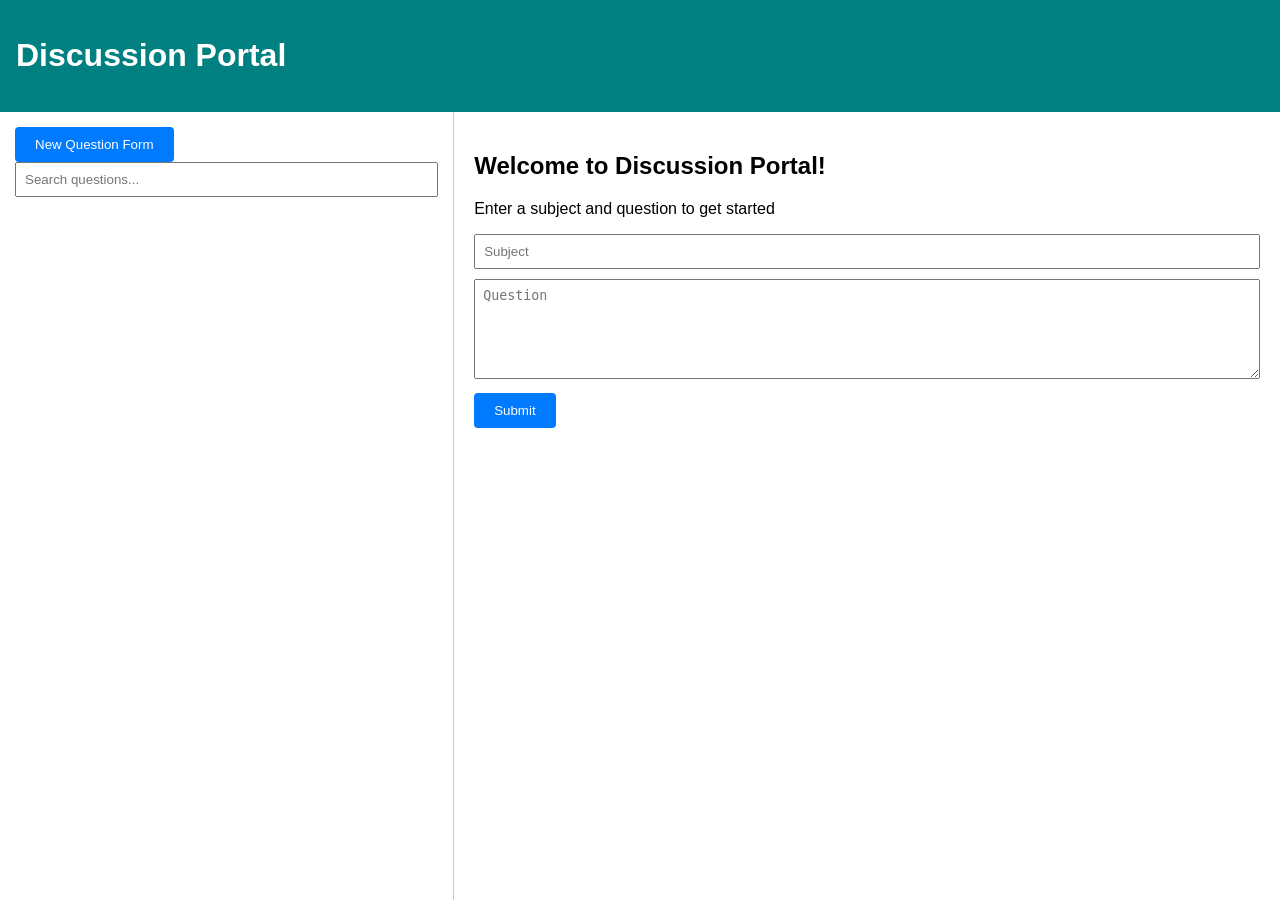
<file: index.html>
<!DOCTYPE html>
<html lang="en">
<head>
    <meta charset="UTF-8">
    <title>Discussion Portal</title>
    <link rel="stylesheet" href="style.css">
</head>
<body>
    <header><h1>Discussion Portal</h1></header>
    
    <main class="container">
        <section class="left-pane">
            <div class="actions">
                <button id="new-question-btn">New Question Form</button>
                <input type="text" id="search" placeholder="Search questions...">
            </div>
            <div id="questions-list"></div>
        </section>

        <section class="right-pane" id="display-area">
            <div id="question-form-container">
                <h2>Welcome to Discussion Portal!</h2>
                <p>Enter a subject and question to get started</p>
                <form id="question-form">
                    <input type="text" id="subject" placeholder="Subject" required>
                    <textarea id="question-text" placeholder="Question" required></textarea>
                    <button type="submit">Submit</button>
                </form>
            </div>
        </section>
    </main>

    <script src="script.js"></script>
</body>
</html>
</file>
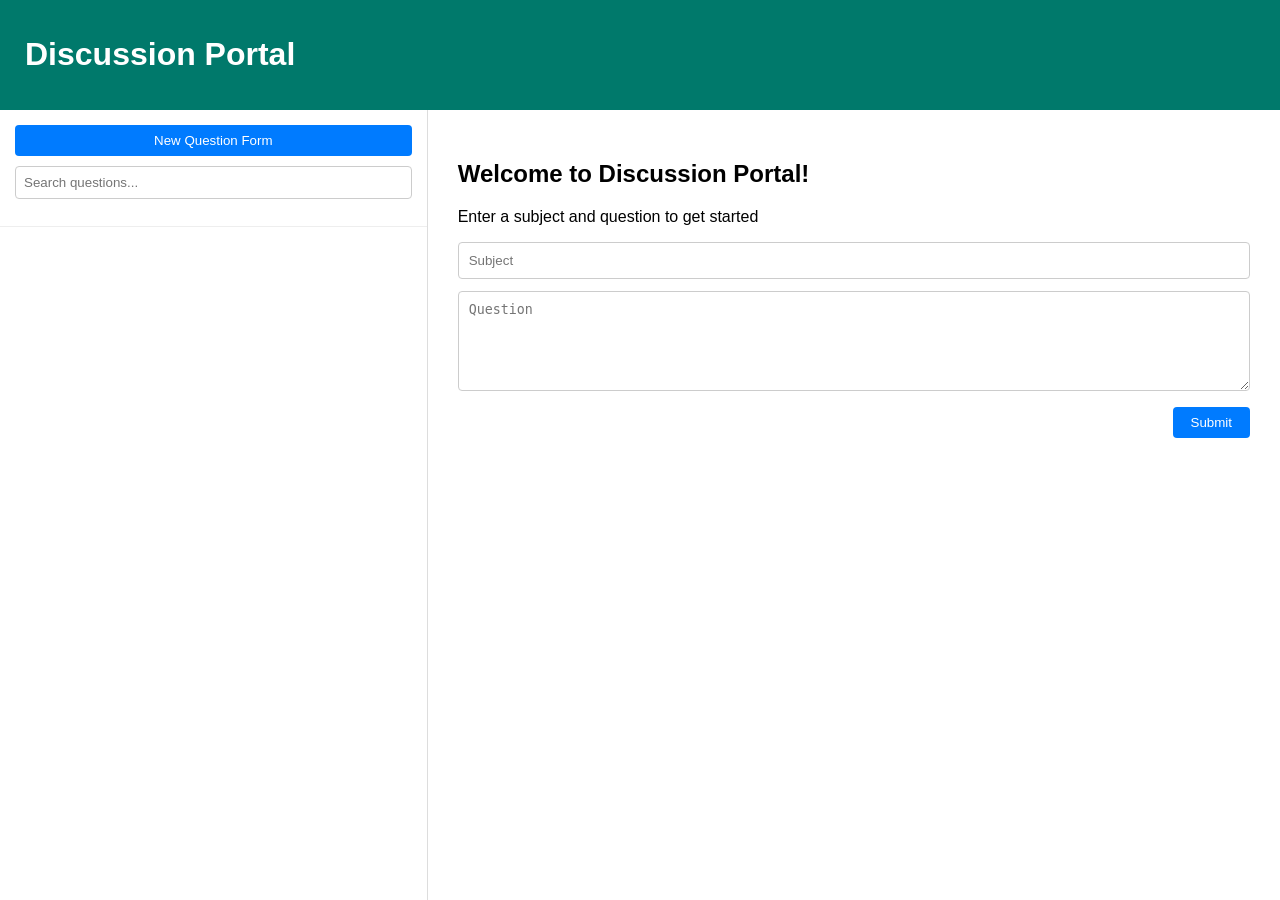
<file: discussion_app2/index.html>
<!DOCTYPE html>
<html lang="en">
<head>
    <meta charset="UTF-8">
    <meta name="viewport" content="width=device-width, initial-scale=1.0">
    <title>Discussion Portal - D2</title>
    <style>
        /* User Story 1: Layout */
        body { font-family: 'Segoe UI', sans-serif; margin: 0; display: flex; flex-direction: column; height: 100vh; background: #f4f7f6; }
        header { background: #00796b; color: white; padding: 15px 25px; box-shadow: 0 2px 5px rgba(0,0,0,0.1); }
        
        .container { display: flex; flex: 1; overflow: hidden; }

        /* Left Pane Styling */
        .left-pane { width: 35%; border-right: 1px solid #ddd; background: #fff; display: flex; flex-direction: column; }
        .left-controls { padding: 15px; border-bottom: 1px solid #eee; display: flex; flex-direction: column; gap: 10px; }
        #questions-list { flex: 1; overflow-y: auto; }

        /* User Story 6: Search Box */
        #search { padding: 8px; border: 1px solid #ccc; border-radius: 4px; }
        
        /* Right Pane Styling */
        .right-pane { width: 65%; padding: 30px; overflow-y: auto; background: #fff; }

        /* Question Item Styling & User Story 7: Votes */
        .question-item { padding: 15px; border-bottom: 1px solid #f0f0f0; cursor: pointer; position: relative; }
        .question-item:hover { background: #f9f9f9; }
        .vote-controls { float: right; display: flex; flex-direction: column; align-items: center; }
        .vote-btn { background: none; border: 1px solid #ccc; cursor: pointer; padding: 2px 8px; font-size: 12px; border-radius: 3px; }
        
        /* Forms & Inputs */
        input, textarea { width: 100%; padding: 10px; margin-bottom: 12px; border: 1px solid #ccc; border-radius: 4px; box-sizing: border-box; }
        textarea { height: 100px; }
        button { padding: 8px 18px; background: #007bff; color: white; border: none; border-radius: 4px; cursor: pointer; }
        .resolve-btn { background: #d9534f; margin-bottom: 15px; }

        .response-card { background: #f8f9fa; padding: 12px; margin-bottom: 10px; border-left: 4px solid #00796b; }
        .highlight { background-color: yellow; }
    </style>
</head>
<body>

    <header><h1>Discussion Portal</h1></header>

    <main class="container">
        <section class="left-pane">
            <div class="left-controls">
                <button id="btn-new-form">New Question Form</button>
                <input type="text" id="search" placeholder="Search questions...">
            </div>
            <div id="questions-list"></div>
        </section>

        <section class="right-pane" id="display-area">
            <div id="new-question-view">
                <h2>Welcome to Discussion Portal!</h2>
                <p>Enter a subject and question to get started</p>
                <form id="question-form">
                    <input type="text" id="subject" placeholder="Subject" required>
                    <textarea id="question-text" placeholder="Question" required></textarea>
                    <button type="submit" style="float: right;">Submit</button>
                </form>
            </div>
        </section>
    </main>

    <script>
        let questions = [];
        const questionsList = document.getElementById('questions-list');
        const displayArea = document.getElementById('display-area');
        const searchInput = document.getElementById('search');
        const initialViewHTML = displayArea.innerHTML;

        // User Story 2: Submit Question
        function handleQuestionSubmit(e) {
            e.preventDefault();
            const q = {
                id: Date.now(),
                title: document.getElementById('subject').value,
                text: document.getElementById('question-text').value,
                responses: [],
                votes: 0
            };
            questions.push(q);
            sortAndRender();
            e.target.reset();
        }

        // User Story 7: Vote logic & Sorting
        function updateVote(id, amount, event) {
            event.stopPropagation(); // Prevent opening the question
            const q = questions.find(q => q.id === id);
            q.votes += amount;
            sortAndRender();
        }

        function sortAndRender(filter = "") {
            // Sort by votes (Story 7)
            questions.sort((a, b) => b.votes - a.votes);
            
            questionsList.innerHTML = '';
            const filtered = questions.filter(q => 
                q.title.toLowerCase().includes(filter.toLowerCase()) || 
                q.text.toLowerCase().includes(filter.toLowerCase())
            );

            filtered.forEach(q => {
                const div = document.createElement('div');
                div.className = 'question-item';
                div.innerHTML = `
                    <div class="vote-controls">
                        <button class="vote-btn" onclick="updateVote(${q.id}, 1, event)">▲</button>
                        <span>${q.votes}</span>
                        <button class="vote-btn" onclick="updateVote(${q.id}, -1, event)">▼</button>
                    </div>
                    <h3>${q.title}</h3>
                    <p>${q.text}</p>
                `;
                div.onclick = () => showDetail(q);
                questionsList.appendChild(div);
            });
        }

        // User Story 3, 4, 5: Question Details & Responses
        function showDetail(q) {
            displayArea.innerHTML = `
                <button class="resolve-btn" onclick="resolveQuestion(${q.id})">Resolve</button>
                <h2>Question</h2>
                <div style="background:#eee; padding:15px; border-radius:5px;">
                    <h3>${q.title}</h3>
                    <p>${q.text}</p>
                </div>
                <h3>Responses</h3>
                <div id="response-list">
                    ${q.responses.map(r => `
                        <div class="response-card">
                            <strong>${r.name}</strong>
                            <p>${r.comment}</p>
                        </div>
                    `).join('')}
                </div>
                <hr>
                <h3>Add Response</h3>
                <form id="response-form">
                    <input type="text" id="resp-name" placeholder="Enter Name" required>
                    <textarea id="resp-comment" placeholder="Enter Comment" required></textarea>
                    <button type="submit">Submit</button>
                </form>
            `;

            document.getElementById('response-form').onsubmit = (e) => {
                e.preventDefault();
                q.responses.push({
                    name: document.getElementById('resp-name').value,
                    comment: document.getElementById('resp-comment').value
                });
                showDetail(q);
            };
        }

        // User Story 8: Resolve logic
        function resolveQuestion(id) {
            questions = questions.filter(q => q.id !== id);
            sortAndRender();
            showNewForm();
        }

        // User Story 6: Search Filter
        searchInput.oninput = (e) => sortAndRender(e.target.value);

        function showNewForm() {
            displayArea.innerHTML = initialViewHTML;
            document.getElementById('question-form').onsubmit = handleQuestionSubmit;
        }

        document.getElementById('btn-new-form').onclick = showNewForm;
        document.getElementById('question-form').onsubmit = handleQuestionSubmit;
    </script>
</body>
</html>
</file>
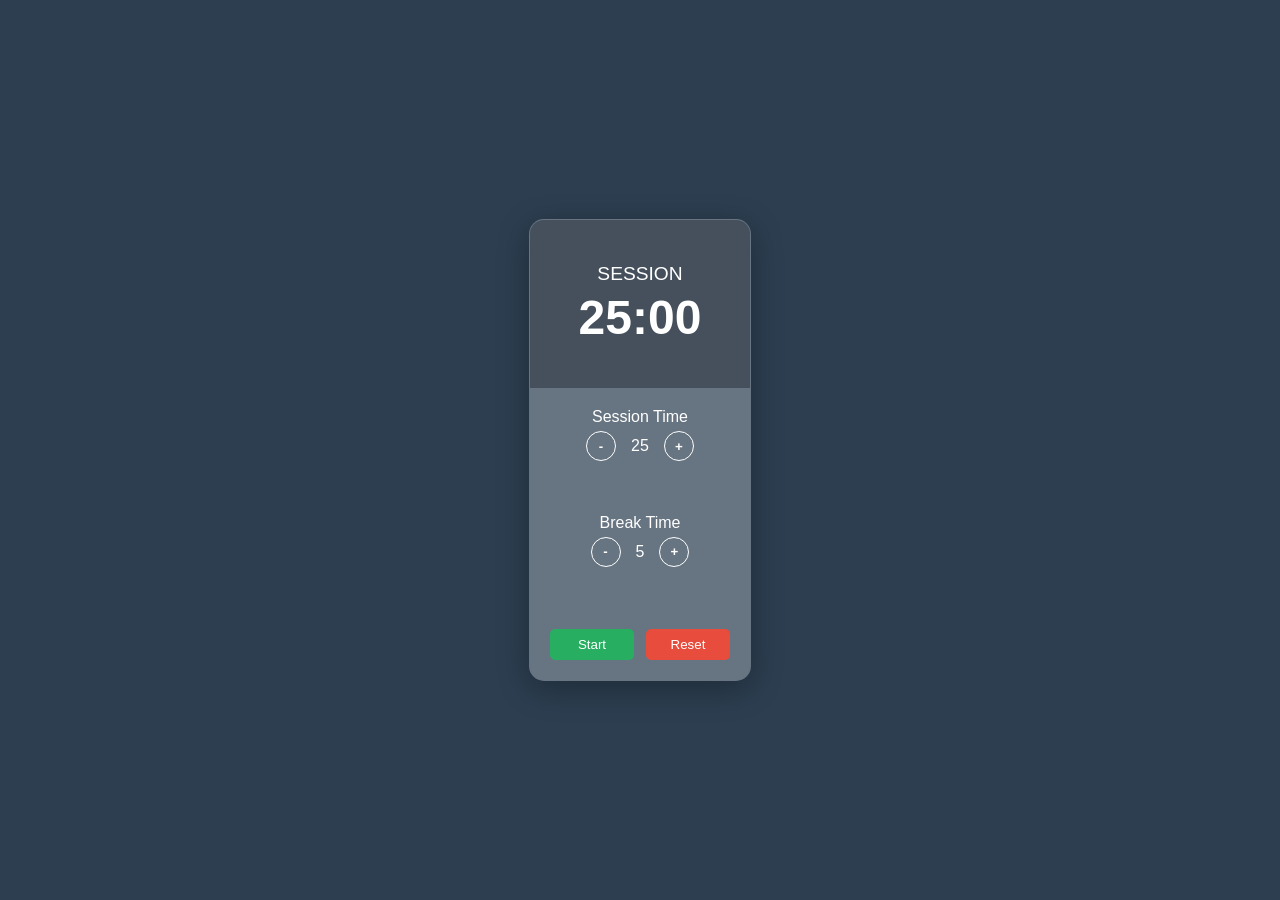
<file: pomodoro/index.html>
<!DOCTYPE html>
<html lang="en">
<head>
    <meta charset="UTF-8">
    <meta name="viewport" content="width=device-width, initial-scale=1.0">
    <title>Pomodoro Clock</title>
    <style>
        body {
            margin: 0;
            display: flex;
            justify-content: center;
            align-items: center;
            height: 100vh;
            background: #2c3e50;
            font-family: 'Segoe UI', sans-serif;
        }

        /* User Story 1: Container 460px x 220px and centered */
        .container {
            height: 460px;
            width: 220px;
            background: rgba(255, 255, 255, 0.2); /* User Story 2: Transparency */
            border-radius: 15px;
            display: flex;
            flex-direction: column;
            overflow: hidden;
            box-shadow: 0 8px 32px rgba(0, 0, 0, 0.3);
            color: white;
            border: 1px solid rgba(255, 255, 255, 0.1);
        }

        /* User Story 3: Upper part display countdown */
        .upper-part {
            flex: 1;
            display: flex;
            flex-direction: column;
            justify-content: center;
            align-items: center;
            background: rgba(0, 0, 0, 0.2);
        }

        #timer-label { font-size: 1.2rem; margin-bottom: 5px; text-transform: uppercase; }
        #time-left { font-size: 3rem; font-weight: bold; }

        /* User Story 4: Bottom part sections */
        .bottom-part {
            flex: 1.5;
            padding: 20px;
            display: flex;
            flex-direction: column;
            justify-content: space-between;
            background: rgba(255, 255, 255, 0.1);
        }

        .control-group {
            text-align: center;
            margin-bottom: 10px;
        }

        .arrows {
            display: flex;
            justify-content: center;
            align-items: center;
            gap: 15px;
            margin-top: 5px;
        }

        .arrow-btn {
            background: none;
            border: 1px solid white;
            color: white;
            cursor: pointer;
            border-radius: 50%;
            width: 30px;
            height: 30px;
            font-weight: bold;
        }

        .arrow-btn:disabled { opacity: 0.3; cursor: not-allowed; }

        .action-btns {
            display: flex;
            justify-content: space-between;
            margin-top: 10px;
        }

        .main-btn {
            background: #e74c3c;
            border: none;
            color: white;
            padding: 8px 15px;
            border-radius: 5px;
            cursor: pointer;
            flex: 0.45;
        }

        #start-btn { background: #27ae60; }
    </style>
</head>
<body>

    <div class="container">
        <div class="upper-part">
            <div id="timer-label">Session</div>
            <div id="time-left">25:00</div>
        </div>

        <div class="bottom-part">
            <div class="control-group">
                <div>Session Time</div>
                <div class="arrows">
                    <button class="arrow-btn" onclick="updateTime('session', -1)">-</button>
                    <span id="session-length">25</span>
                    <button class="arrow-btn" onclick="updateTime('session', 1)">+</button>
                </div>
            </div>

            <div class="control-group">
                <div>Break Time</div>
                <div class="arrows">
                    <button class="arrow-btn" onclick="updateTime('break', -1)">-</button>
                    <span id="break-length">5</span>
                    <button class="arrow-btn" onclick="updateTime('break', 1)">+</button>
                </div>
            </div>

            <div class="action-btns">
                <button id="start-btn" class="main-btn" onclick="toggleTimer()">Start</button>
                <button id="reset-btn" class="main-btn" onclick="resetTimer()">Reset</button>
            </div>
        </div>
    </div>

    <script>
        let sessionTime = 25;
        let breakTime = 5;
        let timeLeft = 25 * 60;
        let timerId = null;
        let isSession = true;

        const timerLabel = document.getElementById('timer-label');
        const timeLeftDisplay = document.getElementById('time-left');
        const sessionDisplay = document.getElementById('session-length');
        const breakDisplay = document.getElementById('break-length');
        const startBtn = document.getElementById('start-btn');
        const arrowBtns = document.querySelectorAll('.arrow-btn');

        function updateTime(type, amt) {
            if (timerId) return; // Prevent change while running
            if (type === 'session') {
                sessionTime = Math.max(1, sessionTime + amt);
                sessionDisplay.innerText = sessionTime;
                if (isSession) timeLeft = sessionTime * 60;
            } else {
                breakTime = Math.max(1, breakTime + amt);
                breakDisplay.innerText = breakTime;
                if (!isSession) timeLeft = breakTime * 60;
            }
            displayTime();
        }

        function displayTime() {
            let mins = Math.floor(timeLeft / 60);
            let secs = timeLeft % 60;
            timeLeftDisplay.innerText = `${mins < 10 ? '0' : ''}${mins}:${secs < 10 ? '0' : ''}${secs}`;
        }

        function toggleTimer() {
            if (timerId) {
                clearInterval(timerId);
                timerId = null;
                startBtn.innerText = "Start";
                toggleControls(false);
            } else {
                toggleControls(true);
                startBtn.innerText = "Pause";
                timerId = setInterval(() => {
                    timeLeft--;
                    displayTime();
                    if (timeLeft < 0) {
                        // User Story 5: Switch between Session and Break
                        isSession = !isSession;
                        timerLabel.innerText = isSession ? "Session" : "Break";
                        timeLeft = (isSession ? sessionTime : breakTime) * 60;
                    }
                }, 1000);
            }
        }

        function toggleControls(disable) {
            arrowBtns.forEach(btn => btn.disabled = disable);
        }

        function resetTimer() {
            clearInterval(timerId);
            timerId = null;
            isSession = true;
            sessionTime = 25;
            breakTime = 5;
            timeLeft = 25 * 60;
            timerLabel.innerText = "Session";
            sessionDisplay.innerText = "25";
            breakDisplay.innerText = "5";
            startBtn.innerText = "Start";
            toggleControls(false);
            displayTime();
        }
    </script>
</body>
</html>
</file>
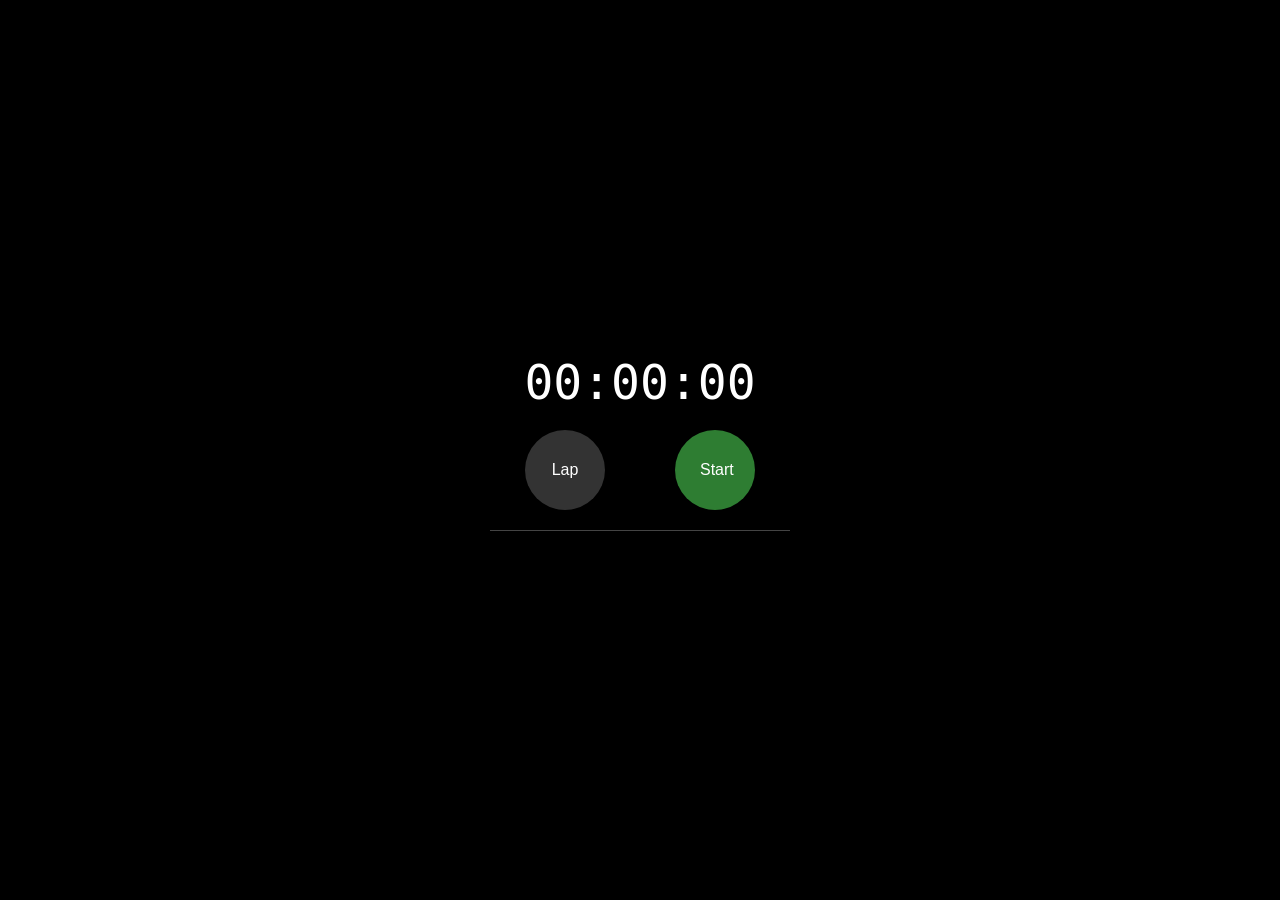
<file: stopwatch/index.html>
<!DOCTYPE html>
<html lang="en">
<head>
    <meta charset="UTF-8">
    <meta name="viewport" content="width=device-width, initial-scale=1.0">
    <title>StopWatch Assignment</title>
    <style>
        /* User Story 2: Background black and text white */
        body {
            background-color: black;
            color: white;
            font-family: 'Segoe UI', Tahoma, Geneva, Verdana, sans-serif;
            margin: 0;
            display: flex;
            justify-content: center;
            align-items: center;
            height: 100vh;
        }

        /* User Story 1: Center the container */
        .container {
            text-align: center;
            width: 300px;
        }

        /* User Story 3: Label tag for time */
        #time-label {
            font-size: 3rem;
            display: block;
            margin-bottom: 20px;
            font-family: monospace;
        }

        .controls {
            display: flex;
            justify-content: space-around;
            margin-bottom: 20px;
        }

        /* User Story 4: Lap and Start buttons */
        button {
            padding: 10px 25px;
            font-size: 1rem;
            border-radius: 50%; /* Making them circular like the screenshot */
            width: 80px;
            height: 80px;
            cursor: pointer;
            border: none;
            color: white;
            transition: 0.3s;
        }

        #lap-btn { background-color: #333; }
        #start-btn { background-color: #2e7d32; }

        /* User Story 7: Running state - Stop button with red background */
        .stop-btn { background-color: #c62828 !important; }

        #laps-list {
            list-style: none;
            padding: 0;
            max-height: 200px;
            overflow-y: auto;
            border-top: 1px solid #444;
        }

        .lap-item {
            padding: 10px;
            border-bottom: 1px solid #222;
            display: flex;
            justify-content: space-between;
        }
    </style>
</head>
<body>

    <div class="container">
        <label id="time-label">00:00:00</label>

        <div class="controls">
            <button id="lap-btn">Lap</button>
            <button id="start-btn">Start</button>
        </div>

        <ul id="laps-list"></ul>
    </div>

    <script>
        let timer;
        let milliseconds = 0;
        let isRunning = false;

        const timeLabel = document.getElementById('time-label');
        const startBtn = document.getElementById('start-btn');
        const lapBtn = document.getElementById('lap-btn');
        const lapsList = document.getElementById('laps-list');

        function formatTime(ms) {
            let mins = Math.floor(ms / 6000);
            let secs = Math.floor((ms % 6000) / 100);
            let centis = ms % 100;

            return (
                (mins < 10 ? "0" + mins : mins) + ":" +
                (secs < 10 ? "0" + secs : secs) + ":" +
                (centis < 10 ? "0" + centis : centis)
            );
        }

        // User Story 5: Start timer
        function toggleStart() {
            if (!isRunning) {
                isRunning = true;
                timer = setInterval(() => {
                    milliseconds++;
                    timeLabel.innerText = formatTime(milliseconds);
                }, 10);
                
                // User Story 7: Change Start to Stop (Red)
                startBtn.innerText = "Stop";
                startBtn.classList.add('stop-btn');
                
                // Reset Lap button text if it was Reset
                lapBtn.innerText = "Lap";
            } else {
                isRunning = false;
                clearInterval(timer);
                
                startBtn.innerText = "Start";
                startBtn.classList.remove('stop-btn');
                
                // User Story 8: Change Lap to Reset when stopped
                lapBtn.innerText = "Reset";
            }
        }

        // User Story 6: Lap button (Prepend)
        function handleLapReset() {
            if (isRunning) {
                const li = document.createElement('li');
                li.className = 'lap-item';
                li.innerHTML = `<span>Lap</span> <span>${formatTime(milliseconds)}</span>`;
                lapsList.prepend(li);
            } else {
                // Reset logic (User Story 8)
                milliseconds = 0;
                timeLabel.innerText = "00:00:00";
                lapsList.innerHTML = "";
                lapBtn.innerText = "Lap";
            }
        }

        startBtn.onclick = toggleStart;
        lapBtn.onclick = handleLapReset;
    </script>
</body>
</html>
</file>
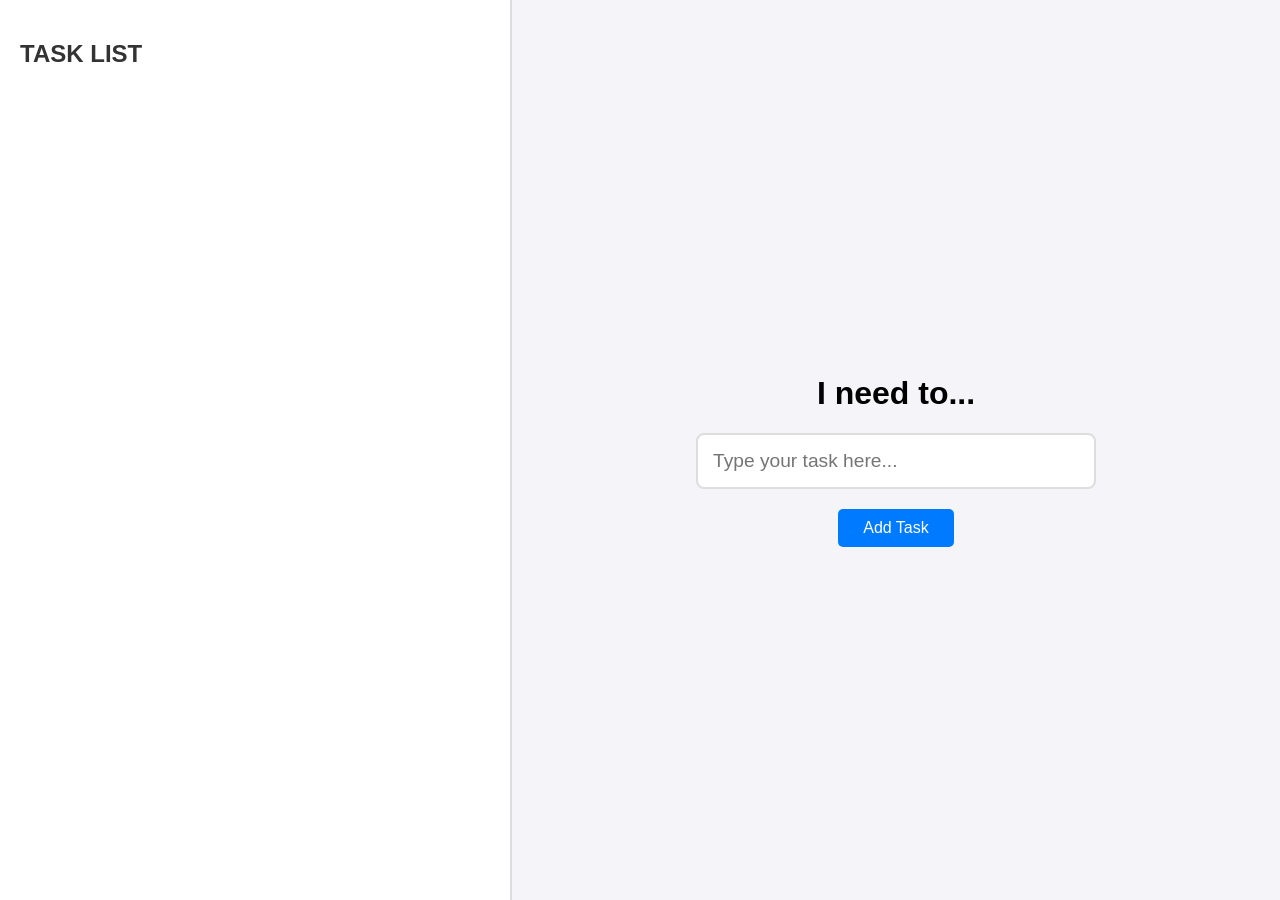
<file: to_do_app/index.html>
<!DOCTYPE html>
<html lang="en">
<head>
    <meta charset="UTF-8">
    <meta name="viewport" content="width=device-width, initial-scale=1.0">
    <title>ToDo App</title>
    <style>
        * { box-sizing: border-box; }
        body {
            font-family: 'Segoe UI', sans-serif;
            margin: 0;
            display: flex;
            height: 100vh;
            background-color: #f4f4f9;
        }
        .left-pane {
            width: 40%;
            background-color: #ffffff;
            border-right: 2px solid #ddd;
            padding: 20px;
            overflow-y: auto;
        }
        .right-pane {
            width: 60%;
            padding: 40px;
            display: flex;
            flex-direction: column;
            justify-content: center;
            align-items: center;
        }
        h2 { color: #333; margin-bottom: 20px; }
        .task-item {
            display: flex;
            justify-content: space-between;
            align-items: center;
            padding: 12px;
            margin-bottom: 10px;
            background: #f9f9f9;
            border-radius: 5px;
            border: 1px solid #eee;
        }
        .task-text { flex-grow: 1; margin-right: 10px; }
        .completed { text-decoration: line-through; color: #888; }
        .controls { display: flex; gap: 10px; align-items: center; }
        .delete-btn {
            color: #ff4d4d;
            cursor: pointer;
            font-weight: bold;
            font-size: 1.2rem;
            border: none;
            background: none;
        }
        #task-form { width: 100%; max-width: 400px; text-align: center; }
        input[type="text"] {
            width: 100%;
            padding: 15px;
            font-size: 1.2rem;
            border: 2px solid #ddd;
            border-radius: 8px;
            margin-bottom: 20px;
        }
        button#submit-btn {
            padding: 10px 25px;
            background-color: #007bff;
            color: white;
            border: none;
            border-radius: 5px;
            cursor: pointer;
            font-size: 1rem;
        }
    </style>
</head>
<body>

    <div class="left-pane">
        <h2>TASK LIST</h2>
        <div id="task-list"></div>
    </div>

    <div class="right-pane">
        <form id="task-form">
            <h1>I need to...</h1>
            <input type="text" id="task-input" placeholder="Type your task here..." required>
            <br>
            <button type="submit" id="submit-btn">Add Task</button>
        </form>
    </div>

    <script>
        const taskForm = document.getElementById('task-form');
        const taskInput = document.getElementById('task-input');
        const taskList = document.getElementById('task-list');

        taskForm.addEventListener('submit', (e) => {
            e.preventDefault();
            const taskValue = taskInput.value.trim();
            if (taskValue !== "") {
                const taskItem = document.createElement('div');
                taskItem.className = 'task-item';
                taskItem.innerHTML = `
                    <span class="task-text">${taskValue}</span>
                    <div class="controls">
                        <input type="checkbox" class="complete-checkbox">
                        <button class="delete-btn">×</button>
                    </div>
                `;

                const checkbox = taskItem.querySelector('.complete-checkbox');
                const taskSpan = taskItem.querySelector('.task-text');
                checkbox.addEventListener('change', () => {
                    taskSpan.classList.toggle('completed');
                });

                const deleteBtn = taskItem.querySelector('.delete-btn');
                deleteBtn.addEventListener('click', () => {
                    taskItem.remove();
                });

                taskList.appendChild(taskItem);
                taskInput.value = "";
            }
        });
    </script>
</body>
</html>
</file>
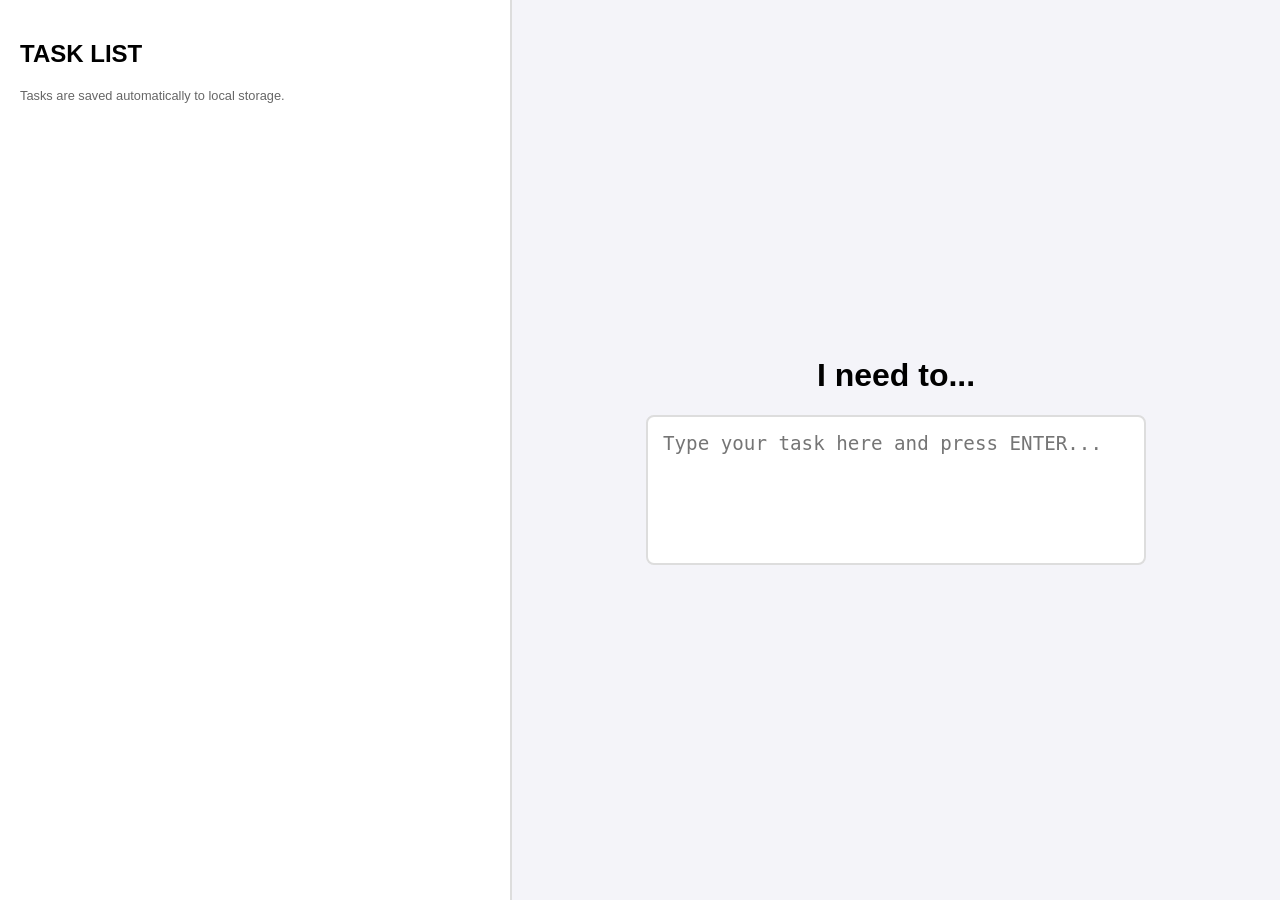
<file: to_do_storage/index.html>
<!DOCTYPE html>
<html lang="en">
<head>
    <meta charset="UTF-8">
    <meta name="viewport" content="width=device-width, initial-scale=1.0">
    <title>ToDo App - Storage</title>
    <style>
        * { box-sizing: border-box; }
        body {
            font-family: 'Segoe UI', Tahoma, Geneva, Verdana, sans-serif;
            margin: 0;
            display: flex;
            height: 100vh;
            background-color: #f4f4f9;
        }
        .left-pane {
            width: 40%;
            background-color: #ffffff;
            border-right: 2px solid #ddd;
            padding: 20px;
            overflow-y: auto;
        }
        .right-pane {
            width: 60%;
            padding: 40px;
            display: flex;
            flex-direction: column;
            justify-content: center;
            align-items: center;
        }
        .task-item {
            display: flex;
            justify-content: space-between;
            align-items: center;
            padding: 12px;
            margin-bottom: 10px;
            background: #f9f9f9;
            border-radius: 5px;
            border: 1px solid #eee;
        }
        .task-text { flex-grow: 1; margin-right: 10px; }
        .completed { text-decoration: line-through; color: #888; }
        .controls { display: flex; gap: 10px; align-items: center; }
        .icon { cursor: pointer; font-size: 1.1rem; border: none; background: none; }
        .delete-btn { color: #ff4d4d; }
        .edit-btn { color: #007bff; }
        #task-input {
            width: 100%;
            max-width: 500px;
            height: 150px;
            padding: 15px;
            font-size: 1.2rem;
            border: 2px solid #ddd;
            border-radius: 8px;
            resize: none;
        }
    </style>
</head>
<body>

    <div class="left-pane">
        <h2>TASK LIST</h2>
        <p style="font-size: 0.8rem; color: #666;">Tasks are saved automatically to local storage.</p>
        <div id="task-list"></div>
    </div>

    <div class="right-pane">
        <h1>I need to...</h1>
        <textarea id="task-input" placeholder="Type your task here and press ENTER..."></textarea>
    </div>

    <script>
        const taskInput = document.getElementById('task-input');
        const taskList = document.getElementById('task-list');

        let tasks = JSON.parse(localStorage.getItem('myTasks')) || [];

        function saveAndRender() {
            localStorage.setItem('myTasks', JSON.stringify(tasks));
            renderTasks();
        }

        taskInput.addEventListener('keypress', (e) => {
            if (e.key === 'Enter' && !e.shiftKey) {
                e.preventDefault();
                const text = taskInput.value.trim();
                if (text) {
                    tasks.push({ id: Date.now(), text: text, completed: false });
                    taskInput.value = '';
                    saveAndRender();
                }
            }
        });

        function renderTasks() {
            taskList.innerHTML = '';
            tasks.forEach(task => {
                const div = document.createElement('div');
                div.className = 'task-item';
                div.innerHTML = `
                    <span class="task-text ${task.completed ? 'completed' : ''}">${task.text}</span>
                    <div class="controls">
                        <input type="checkbox" ${task.completed ? 'checked' : ''} onchange="toggleTask(${task.id})">
                        <button class="icon edit-btn" onclick="editTask(${task.id})">✎</button>
                        <button class="icon delete-btn" onclick="deleteTask(${task.id})">×</button>
                    </div>
                `;
                taskList.appendChild(div);
            });
        }

        window.toggleTask = (id) => {
            tasks = tasks.map(t => t.id === id ? { ...t, completed: !t.completed } : t);
            saveAndRender();
        };

        window.deleteTask = (id) => {
            tasks = tasks.filter(t => t.id !== id);
            saveAndRender();
        };

        window.editTask = (id) => {
            const task = tasks.find(t => t.id === id);
            const newName = prompt("Update task name:", task.text);
            if (newName !== null && newName.trim() !== "") {
                task.text = newName.trim();
                saveAndRender();
            }
        };

        renderTasks();
    </script>
</body>
</html>
</file>
<file: style.css>
body { font-family: sans-serif; margin: 0; display: flex; flex-direction: column; height: 100vh; }
header { background: #008080; color: white; padding: 1rem; }
.container { display: flex; flex: 1; overflow: hidden; }

.left-pane { width: 35%; border-right: 1px solid #ccc; padding: 15px; overflow-y: auto; }
.right-pane { width: 65%; padding: 20px; overflow-y: auto; }

.question-item { border-bottom: 1px solid #eee; padding: 10px; cursor: pointer; }
.question-item:hover { background: #f9f9f9; }

input, textarea { width: 100%; margin-bottom: 10px; padding: 8px; box-sizing: border-box; }
textarea { height: 100px; }
button { padding: 10px 20px; background: #007bff; color: white; border: none; cursor: pointer; border-radius: 4px; }
.resolve-btn { background: #28a745; margin-top: 10px; }

.response-item { background: #f1f1f1; padding: 10px; margin-bottom: 5px; border-radius: 4px; }
</file>
